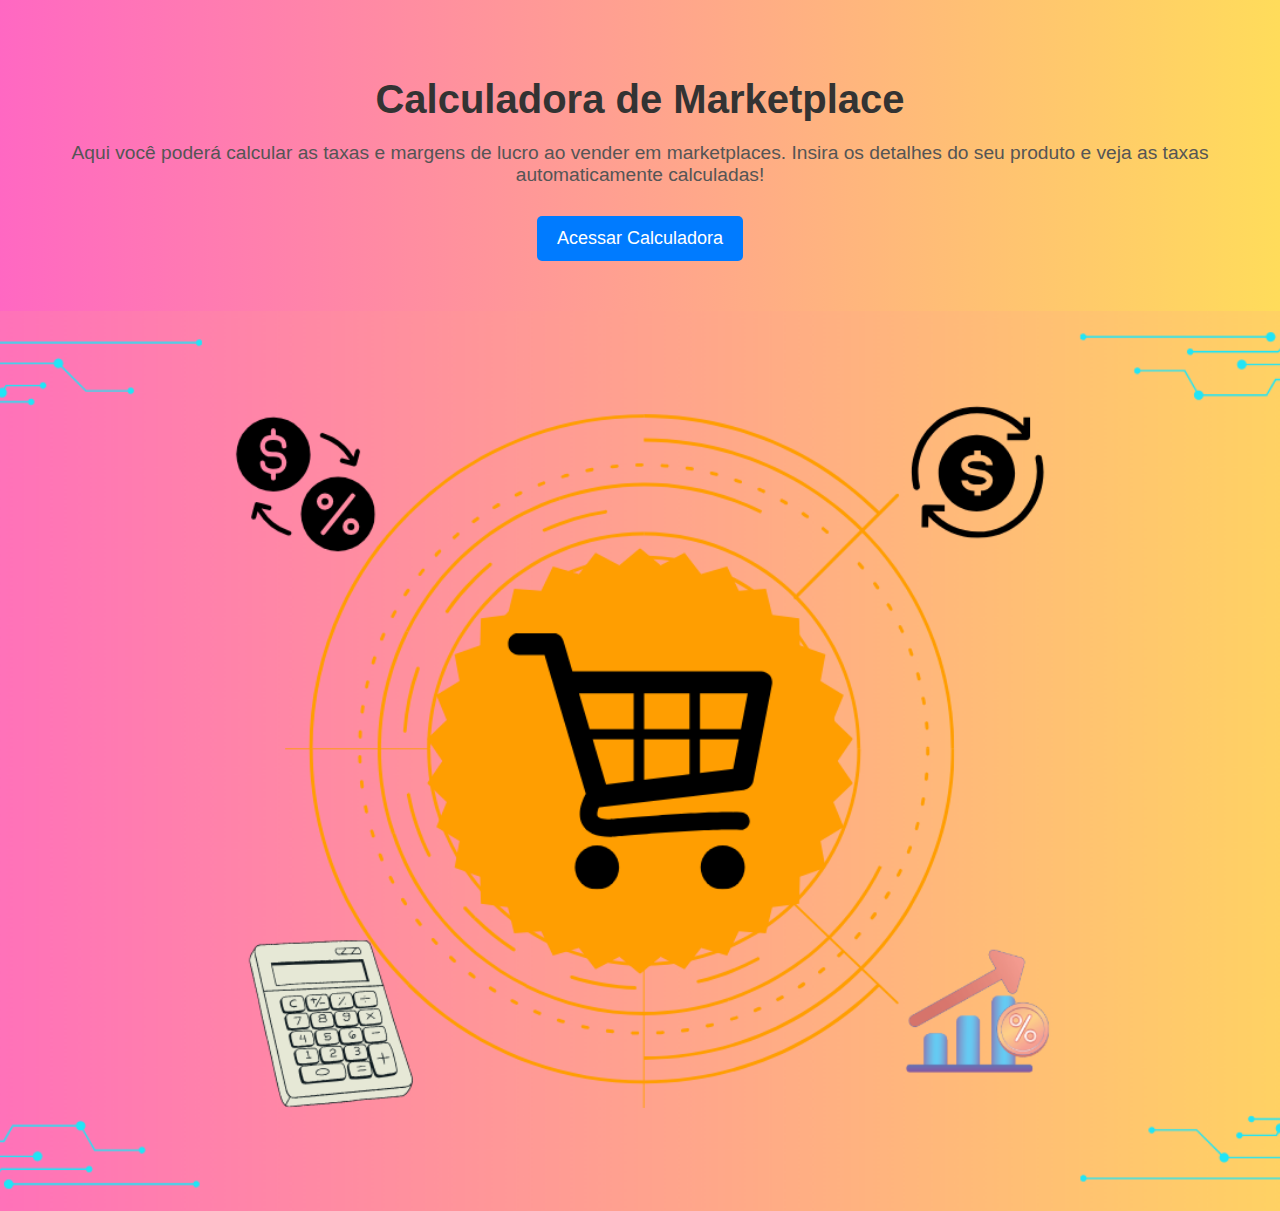
<file: src/main/resources/static/index.html>
<!DOCTYPE html>
<html lang="pt-br">
<head>
  <meta charset="UTF-8">
  <meta name="viewport" content="width=device-width, initial-scale=1.0">
  <title>Calculadora de Marketplace</title>
  <link rel="stylesheet" href="stylesIndex.css">
</head>
<body>
  <header class="header">
    <h1>Calculadora de Marketplace</h1>
    <p>Aqui você poderá calcular as taxas e margens de lucro ao vender em marketplaces. Insira os detalhes do seu produto e veja as taxas automaticamente calculadas!</p>
    <button onclick="window.location.href='calculation.html'">Acessar Calculadora</button>
  </header>
  
  <div class="image-container">
    <img src="assets/fundo.png" alt="fundo">
 </div>
  
</body>
</html>
</file>
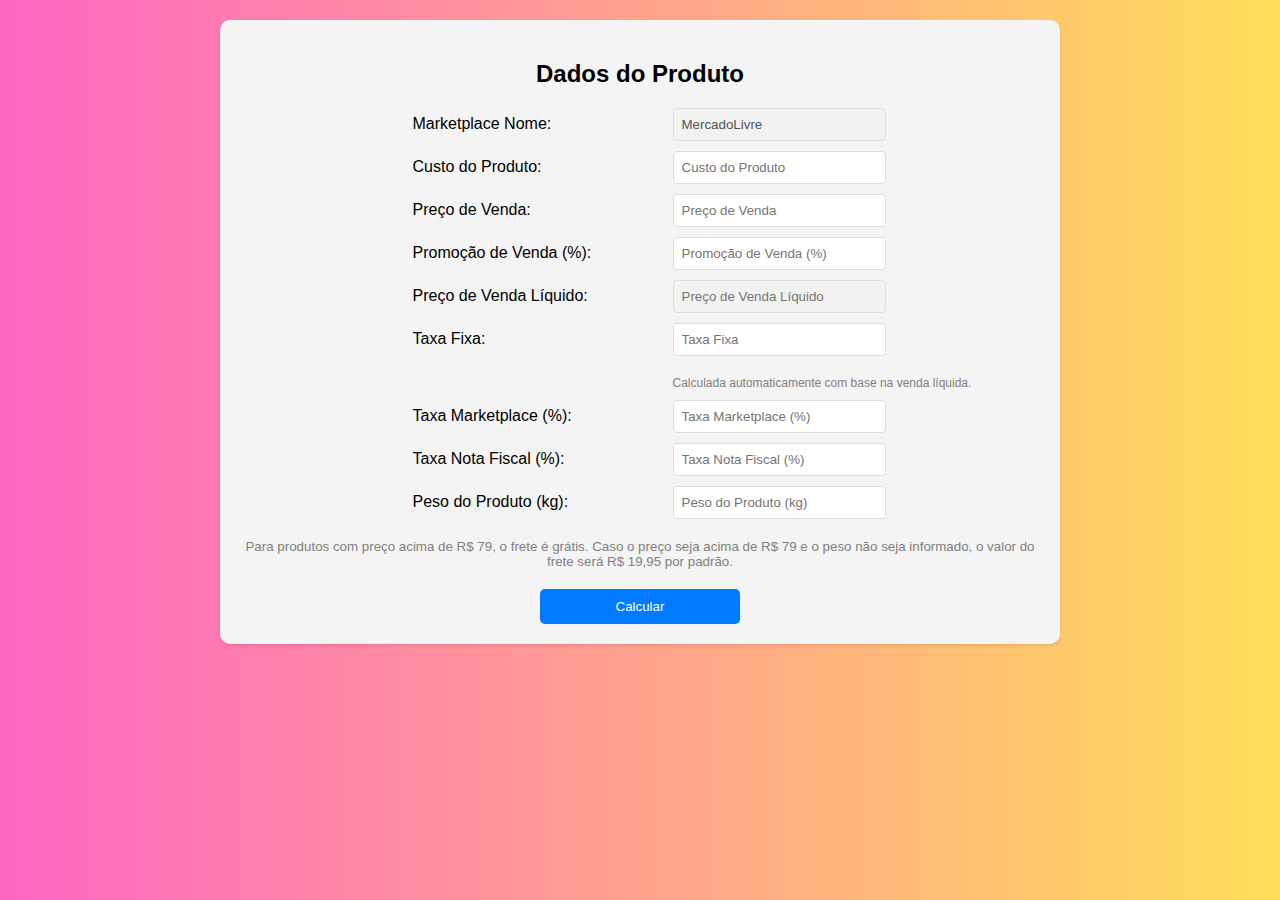
<file: src/main/resources/static/calculation.html>
<!DOCTYPE html>
<html lang="pt-br">
<head>
    <meta charset="UTF-8">
    <meta name="viewport" content="width=device-width, initial-scale=1.0">
    <title>Calculadora de Marketplace</title>
    <link rel="stylesheet" href="styles.css">
</head>
<body>
<div class="container">
    <div class="inputs">
        <h2>Dados do Produto</h2>

        <div class="input-group">
            <label for="marketplaceNome">Marketplace Nome:</label>
            <input type="text" id="marketplaceNome" value="MercadoLivre" disabled>
        </div>

        <div class="input-group">
            <label for="custoProduto">Custo do Produto:</label>
            <input type="text" id="custoProduto" placeholder="Custo do Produto"
                   oninput="formatarMoeda(this); verificarValorPositivo(this)">
        </div>

        <div class="input-group">
            <label for="precoVenda">Preço de Venda:</label>
            <input type="text" id="precoVenda" placeholder="Preço de Venda"
                   oninput="formatarMoeda(this); verificarValorPositivo(this)">
        </div>

        <div class="input-group">
            <label for="promocaoVenda">Promoção de Venda (%):</label>
            <input type="number" id="promocaoVenda" placeholder="Promoção de Venda (%)"
                   oninput="verificarValorPositivo(this)">
        </div>

        <div class="input-group">
            <label for="precoLiquido">Preço de Venda Líquido:</label>
            <input type="text" id="precoLiquido" placeholder="Preço de Venda Líquido" disabled>
        </div>

        <div class="input-group">
        <label for="taxaFixa">Taxa Fixa:</label>
        <input type="number" id="taxaFixa" placeholder="Taxa Fixa" readonly>
        <small>Calculada automaticamente com base na venda líquida.</small>
        </div>

        <div class="input-group">
            <label for="marketplaceTaxa">Taxa Marketplace (%):</label>
            <input type="number" id="marketplaceTaxa" placeholder="Taxa Marketplace (%)"
                   oninput="formatarPorcentagem(this); verificarValorPositivo(this)">
        </div>

        <div class="input-group">
            <label for="notaFiscalTaxa">Taxa Nota Fiscal (%):</label>
            <input type="number" id="notaFiscalTaxa" placeholder="Taxa Nota Fiscal (%)"
                   oninput="formatarPorcentagem(this); verificarValorPositivo(this)">
        </div>

        <div class="input-group">
            <label for="pesoProduto">Peso do Produto (kg):</label>
            <input type="number" id="pesoProduto" placeholder="Peso do Produto (kg)"
                   oninput="verificarValorPositivo(this)">
        </div>

        <small>Para produtos com preço acima de R$ 79, o frete é grátis. Caso o preço seja acima de R$ 79 e o peso não
            seja informado, o valor do frete será R$ 19,95 por padrão.</small>
        <button id="calcular">Calcular</button>
    </div>
</div>
<div class="overlay" id="overlay"></div>

<div class="containerResult" id="popup">
    <div class="results" id="resultado">
        <h2>Resultados</h2>
        <p>Os resultados aparecerão aqui.</p>
        <button id="fecharPopup">Fechar</button>
    </div>
</div>


<script>
    // Função para garantir que os valores não sejam negativos
    function verificarValorPositivo(input) {
        let valor = parseFloat(input.value.replace('R$ ', '').replace(',', '.'));

        if (isNaN(valor) || valor < 0) {
            input.value = '';  // Limpa o campo se o valor for negativo ou inválido
        }
    }


    // Função para formatar valores em reais (R$)
    function formatarMoeda(input) {
        let valor = input.value.replace(/\D/g, ''); // Remove qualquer caractere não numérico
        if (valor) {
            valor = (parseInt(valor) / 100).toFixed(2); // Converte para formato decimal
            valor = valor.replace('.', ','); // Substitui o ponto por vírgula para o formato brasileiro
            input.value = 'R$ ' + valor.replace(/(\d)(\d{3})$/, '$1.$2').replace(/(\d)(\d{3})\.(\d{2})$/, '$1.$2,$3'); // Formata com ponto e vírgula
        } else {
            input.value = '';
        }
    }

    // Função para formatar porcentagens
    function formatarPorcentagem(input) {
        let valor = input.value.replace(/\D/g, ''); // Remove qualquer caractere não numérico
        if (valor) {
            valor = parseInt(valor);
            input.value = valor > 100 ? 100 : valor; // Limita o valor máximo a 100%
        }
    }

    // Função para atualizar o preço líquido automaticamente
    function atualizarVendaLiquida() {
        const precoVenda = parseFloat(document.getElementById('precoVenda').value.replace('R$ ', '').replace(',', '.'));
        const promocaoVenda = parseFloat(document.getElementById('promocaoVenda').value) || 0; // Promoção de Venda (%)
        const precoLiquido = document.getElementById('precoLiquido');

        if (!isNaN(precoVenda)) {
            // Calcula o preço líquido considerando a promoção de venda
            const valorLiquido = precoVenda - (precoVenda * (promocaoVenda / 100));
            precoLiquido.value = 'R$ ' + valorLiquido.toFixed(2).replace('.', ',').replace(/(\d)(\d{3})$/, '$1.$2').replace(/(\d)(\d{3})\.(\d{2})$/, '$1.$2,$3');
        } else {
            precoLiquido.value = '';
        }
    }

    // Atualiza a Taxa Fixa automaticamente com base na Venda Líquida
    function atualizarTaxaFixa() {
        const precoVenda = parseFloat(document.getElementById('precoVenda').value.replace('R$ ', '').replace(',', '.'));
        const promocaoVenda = parseFloat(document.getElementById('promocaoVenda').value) || 0; // Promoção de Venda (%)
        const taxaFixaField = document.getElementById('taxaFixa');

        if (!isNaN(precoVenda)) {
            // Calcula o valor da venda líquida
            const vendaLiquida = precoVenda - (precoVenda * (promocaoVenda / 100));

            let taxaFixa;
            if (vendaLiquida <= 29) {
                taxaFixa = 6.25;
            } else if (vendaLiquida > 29 && vendaLiquida <= 50) {
                taxaFixa = 6.50;
            } else if (vendaLiquida > 50 && vendaLiquida <= 79) {
                taxaFixa = 6.75;
            } else {
                taxaFixa = 0; // Opcional: pode ser "Indeterminado" ou qualquer valor padrão.
            }

            taxaFixaField.value = taxaFixa.toFixed(2); // Atualiza o campo com o valor calculado
        } else {
            taxaFixaField.value = ''; // Limpa o campo se o valor for inválido
        }
    }

    // Adiciona eventos nos campos relacionados
    document.getElementById('precoVenda').addEventListener('input', () => {
        atualizarVendaLiquida();  // Atualiza o preço líquido sempre que o preço de venda é alterado
        atualizarTaxaFixa(); // Atualiza a taxa fixa
    });

    document.getElementById('promocaoVenda').addEventListener('input', () => {
        atualizarVendaLiquida();  // Atualiza o preço líquido sempre que a promoção de venda é alterada
        atualizarTaxaFixa(); // Atualiza a taxa fixa
    });

    // Lógica principal para o cálculo
    document.getElementById('calcular').addEventListener('click', async () => {
        const marketplaceNome = document.getElementById('marketplaceNome').value;
        const custoProduto = parseFloat(document.getElementById('custoProduto').value.replace('R$ ', '').replace(',', '.'));
        const precoVenda = parseFloat(document.getElementById('precoVenda').value.replace('R$ ', '').replace(',', '.'));
        const promocaoVenda = parseFloat(document.getElementById('promocaoVenda').value);
        const vendaLiquida = parseFloat(document.getElementById('precoLiquido').value.replace('R$ ', '').replace(',', '.'));
        const taxaFixa = parseFloat(document.getElementById('taxaFixa').value);
        const marketplaceTaxa = parseFloat(document.getElementById('marketplaceTaxa').value.replace('%', ''));
        const notaFiscalTaxa = parseFloat(document.getElementById('notaFiscalTaxa').value.replace('%', ''));
        const pesoProduto = parseFloat(document.getElementById('pesoProduto').value);

        // Validação dos campos
        if (isNaN(custoProduto) || isNaN(precoVenda) || isNaN(promocaoVenda) || isNaN(taxaFixa) ||
            isNaN(marketplaceTaxa) || isNaN(notaFiscalTaxa) || isNaN(pesoProduto)) {
            document.getElementById('resultado').innerHTML = `<p style="color: red;">Por favor, preencha todos os campos corretamente.</p>`;
            return;
        }

        const payload = {
            marketplaceNome,
            custoProduto,
            precoVenda,
            promocaoVenda,
            taxaFixa,
            marketplaceTaxa,
            notaFiscalTaxa,
            pesoProduto
        };

        try {
            const response = await fetch('http://localhost:8080/marketplaceCalculation', {
                method: 'POST',
                headers: {'Content-Type': 'application/json'},
                body: JSON.stringify(payload),
            });

            if (!response.ok) {
                const errorMessage = await response.text();
                throw new Error(errorMessage);
            }

            const data = await response.json();
            const resultado = `
                <p><strong>Marketplace:</strong> ${data.marketplaceNome}</p>
                <p><strong>Custo do Produto:</strong> R$ ${data.custoProduto.toFixed(2)}</p>
                <p><strong>Preço de Venda:</strong> R$ ${data.precoVenda.toFixed(2)}</p>
                <p><strong>Promoção de Venda:</strong> ${data.promocaoVenda.toFixed(2)}%</p>
                <p><strong>Preço de Venda Líquida:</strong> R$ ${data.precoVendaLiquida.toFixed(2)}</p>
                <p><strong>Taxa Fixa:</strong> R$ ${data.taxaFixa.toFixed(2)}</p>
                <p><strong>Taxa Marketplace:</strong> ${data.marketplaceTaxa.toFixed(2)}%</p>
                <p><strong>Taxa Nota Fiscal:</strong> R$ ${data.notaFiscalTaxa.toFixed(2)}</p>
                <p><strong>Valor do Frete:</strong> R$ ${data.valorFrete.toFixed(2)}</p>
                <p><strong>Sobra Total:</strong> R$ ${data.sobraTotal.toFixed(2)}</p>
                <p class="destaque"><strong>Margem de Custo:</strong> ${data.margemCusto.toFixed(2)}%</p>
                <p class="destaque"><strong>Margem de Venda:</strong> ${data.margemVenda.toFixed(2)}%</p>
            `;
            document.getElementById('resultado').innerHTML = resultado;
            popup.style.display = 'block';
            overlay.style.display = 'block';
        } catch (error) {
            document.getElementById('resultado').innerHTML = `<p style="color: red;">Erro ao calcular: ${error.message}</p>`;
        }
    });

    document.getElementById('fecharPopup').addEventListener('click', () => {
    document.getElementById('popup').style.display = 'none';
    document.getElementById('overlay').style.display = 'none';
    });

    // Permitir fechar ao clicar no fundo escuro (overlay)
    document.getElementById('overlay').addEventListener('click', () => {
    document.getElementById('popup').style.display = 'none';
    document.getElementById('overlay').style.display = 'none';
    });

    document.querySelectorAll(".inputs input").forEach(input => {
    input.addEventListener("focus", function() {
        this.setAttribute("data-placeholder", this.placeholder);
        this.placeholder = "";
    });

    input.addEventListener("blur", function() {
        if (this.value === "") {
            this.placeholder = this.getAttribute("data-placeholder");
        }
    });
});

</script>
</body>
</html>
</file>
<file: src/main/resources/static/stylesIndex.css>
body {
    margin: 0;
    padding: 0;
    font-family: Arial, sans-serif;
    background-color: linear-gradient(90deg, #ff66c4, #ffde59);
    display: flex;
    flex-direction: column;
    align-items: center;
}


/* Estilização do header */
.header {
    background: linear-gradient(90deg, #ff66c4, #ffde59);
    padding: 50px 20px;
    text-align: center;
    width: 100%;
    border-radius: 10px;
    position: relative;
    z-index: 2; /* Garante que o texto fique acima da imagem */
}


/* Título dentro do header */
.header h1 {
    font-size: 2.5em;
    margin-bottom: 20px;
    color: #333;
}

/* Parágrafo de explicação */
.header p {
    font-size: 1.2em;
    color: #555;
    margin-bottom: 30px;
}

/* Botão */
.header button {
    padding: 12px 20px;
    font-size: 18px;
    color: white;
    background-color: #007bff;
    border: none;
    border-radius: 5px;
    cursor: pointer;
}

.header button:hover {
    background-color: #0056b3;
}

.image-container {
    width: 100vw;
    height: 100vh;
    display: flex;
    justify-content: center;
    align-items: center;
    overflow: hidden;
}

.image-container img {
    width: 100%;
    height: 100%;
    object-fit: cover;
}
</file>
<file: src/main/resources/static/styles.css>
body {
    font-family: Arial, sans-serif;
    margin: 20px;
    display: flex;
    justify-content: center;
    background: linear-gradient(90deg, #ff66c4, #ffde59);
}

.destaque {
    background-color: #f4f4f4;
    font-size: 18px;
    font-weight: bold;
    padding: 10px;
    border-radius: 5px;
    color: #007bff;
}

.container {
    display: flex;
    max-width: 800px;
    width: 100%;
    gap: 20px;
    background-color: #f4f4f4;
    padding: 20px;
    border-radius: 10px;
    box-shadow: 0 2px 4px rgba(0, 0, 0, 0.1);
}

.inputs {
    flex: 1;
    display: flex;
    flex-direction: column; /* Coloca os elementos em coluna */
    align-items: center; /* Centraliza horizontalmente */
    justify-content: center; /* Centraliza verticalmente */
    text-align: center;
}

.input-group {
    display: grid;
    grid-template-columns: 250px 1fr; /* Define a largura automática para a label e ajusta o input */
    gap: 10px; /* Reduz o espaço entre label e input */
    align-items: center;
    margin-bottom: 10px; /* Reduz o espaçamento entre os grupos */
}

.inputs input {
    width: 100%;
    padding: 8px;
    border: 1px solid #ddd;
    border-radius: 4px;
}

.inputs label {
    font-family: Arial, sans-serif;
    font-size: 16px; /* Diminui um pouco a fonte para melhor alinhamento */
    white-space: nowrap; /* Impede que a label quebre para outra linha */
    text-align: left;
}

.input-group small {
    font-size: 12px; /* Deixa o texto mais discreto */
    color: gray;
    white-space: nowrap;
    margin-left: 260px;
}

.inputs h2, .results h2 {
    text-align: center; /* Centraliza o texto do título */
    width: 100%; /* Ocupa toda a largura disponível */
}

.inputs button {
    width: 200px;
    padding: 10px;
    background-color: #007bff;
    color: white;
    border: none;
    border-radius: 5px;
    cursor: pointer;
    margin-top: 20px; /* Espaço entre os inputs e o botão */
    align-self: center; /* Centraliza o botão */
}

button:hover {
    background-color: #0056b3;
}

small {
    display: block;
    color: gray;
    margin-top: 10px;
}


.containerResult {
    display: none; /* Inicialmente escondido */
    position: fixed;
    top: 50%;
    left: 50%;
    transform: translate(-50%, -50%);
    background-color: white;
    padding: 20px;
    border-radius: 10px;
    box-shadow: 0px 4px 10px rgba(0, 0, 0, 0.3);
    z-index: 1000;
    width: 80%;
    max-width: 400px;
}

/* Fundo escuro ao fundo quando o pop-up aparecer */
.overlay {
    display: none;
    position: fixed;
    top: 0;
    left: 0;
    width: 100%;
    height: 100%;
    background: rgba(0, 0, 0, 0.5);
    z-index: 999;
}

.results {
    flex: 1;
    border: 1px solid #ddd;
    padding: 20px;
    border-radius: 8px;
    box-shadow: 0 2px 4px rgba(0, 0, 0, 0.1);
}

.results p {
    margin: 10px 0;
}

.inputs input:focus::placeholder {
    color: transparent; /* Torna o placeholder invisível quando o input estiver focado */
}
</file>
